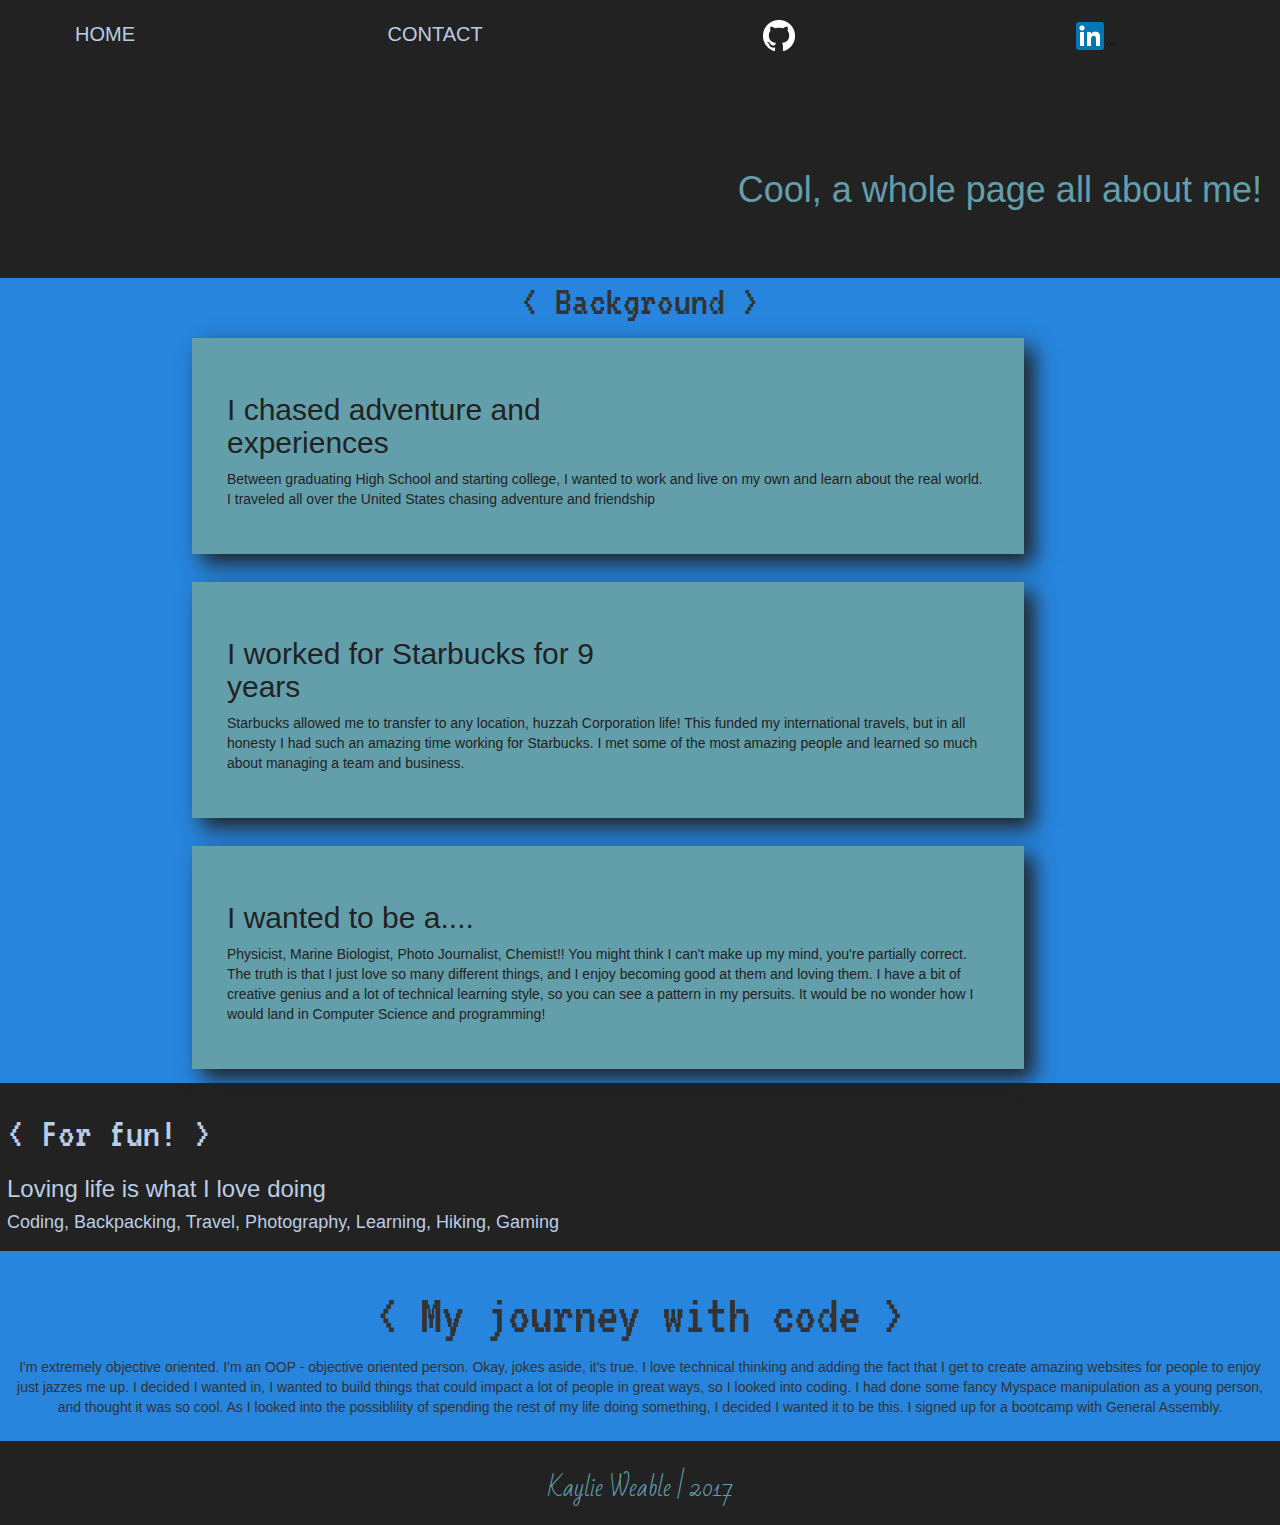
<file: bio.html>
<!DOCTYPE html>
<html>
  <head>
    <meta charset="utf-8">
    <meta name="viewport" content="width=device-width, initial-scale=1.0">
    <link rel="stylesheet" href="https://maxcdn.bootstrapcdn.com/bootstrap/3.3.7/css/bootstrap.min.css" integrity="sha384-BVYiiSIFeK1dGmJRAkycuHAHRg32OmUcww7on3RYdg4Va+PmSTsz/K68vbdEjh4u" crossorigin="anonymous">
    <link href="https://fonts.googleapis.com/css?family=Bad+Script|Comfortaa|VT323" rel="stylesheet">
    <link rel="stylesheet" href="css/bio.css"/>
    <title></title>
  </head>
  <body>
    <header>
      <nav class="container-fluid">
        <ul>
          <li><a href="/portfolio">HOME</a></li>
          <li><a href="../contact">CONTACT</a></li>
          <li class="logo"><a id="one" href="https://github.com/kdanae89"><img src="images/GitHub-Mark-Light-32px.png"/></a></li>
          <li class="logo"><a id="two" href="https://www.linkedin.com/in/kdanae89"><img src="images/In-2C-28px-TM.png"/></a></li>
        </ul>
      </nav>
    </header>
    <h1 id='navish'>Cool, a whole page all about me!</h1>
    <main>
      <h1 class="in">< Background ></h1>
      <div class="one">
        <h2>I chased adventure and experiences</h2>
        <p>Between graduating High School and starting college, I wanted to work and live on my own and learn about the real world. I traveled all over the United States chasing adventure and friendship</p>
      </div>
      <div class="two">
        <h2>I worked for Starbucks for 9 years</h2>
        <p>Starbucks allowed me to transfer to any  location, huzzah Corporation life! This funded my international travels, but in all honesty I had such an amazing time working for Starbucks. I met some of the most amazing people and learned so much about managing a team and business.</p>
      </div>
      <div class="three">
        <h2>I wanted to be a....</h2>
        <p>Physicist, Marine Biologist, Photo Journalist, Chemist!! You might think I can't make up my mind, you're partially correct. The truth is that I just love so many different things, and I enjoy becoming good at them and loving them. I have a bit of creative genius and a lot of technical learning style, so you can see a pattern in my persuits. It would be no wonder how I would land in Computer Science and programming!</p>
      </div>
    </main>
    <section id='fun'>
      <h1>< For fun! ></h1>
      <h3>Loving life is what I love doing</h3>
      <h4>Coding, Backpacking, Travel, Photography, Learning, Hiking, Gaming</h4>
    </section>
    <section id='journey'>
      <h1>< My journey with code ></h1>
      <p>I'm extremely objective oriented. I'm an OOP - objective oriented person. Okay, jokes aside, it's true. I love technical thinking and adding the fact that I get to create amazing websites for people to enjoy just jazzes me up. I decided I wanted in, I wanted to build things that could impact a lot of people in great ways, so I looked into coding. I had done some fancy Myspace manipulation as a young person, and thought it was so cool. As I looked into the possiblility of spending the rest of my life doing something, I decided I wanted it to be this. I signed up for a bootcamp with General Assembly.</p>
    </section>
    <footer>
      <h3>Kaylie Weable | 2017</h3>
    </footer>
    <script
  src="https://code.jquery.com/jquery-3.2.1.min.js"
  integrity="sha256-hwg4gsxgFZhOsEEamdOYGBf13FyQuiTwlAQgxVSNgt4="
  crossorigin="anonymous"></script>
    <script src="./portfolio.js"></script>
  </body>
</html>
</file>
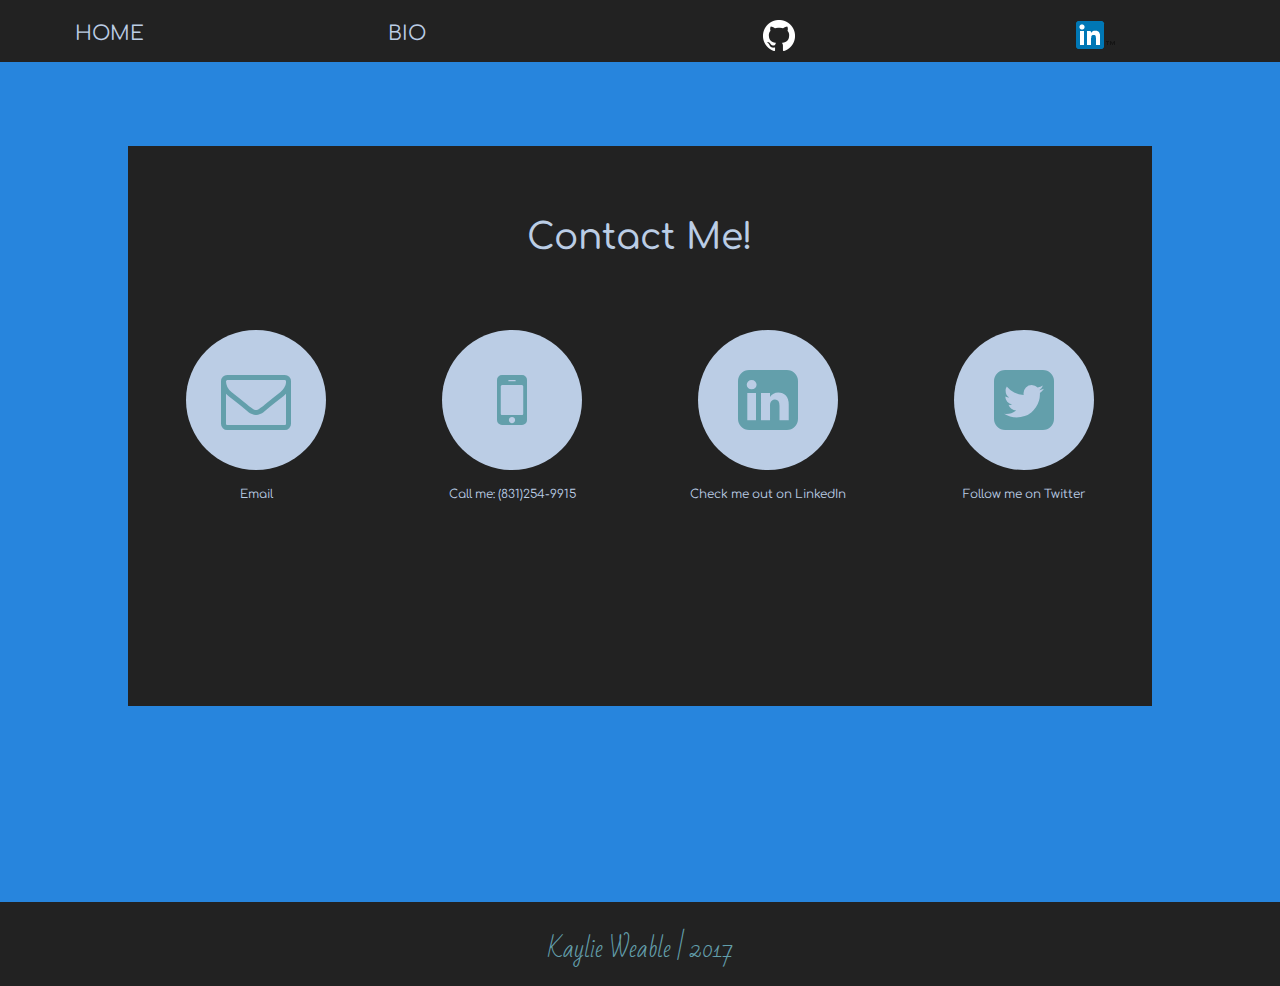
<file: contact.html>
<!DOCTYPE html>
<html>
  <head>
    <meta charset="utf-8">
    <meta name="viewport" content="width=device-width, initial-scale=1.0">
    <link rel="stylesheet" href="https://cdnjs.cloudflare.com/ajax/libs/font-awesome/4.7.0/css/font-awesome.min.css">
    <link rel="stylesheet" href="https://maxcdn.bootstrapcdn.com/bootstrap/3.3.7/css/bootstrap.min.css" integrity="sha384-BVYiiSIFeK1dGmJRAkycuHAHRg32OmUcww7on3RYdg4Va+PmSTsz/K68vbdEjh4u" crossorigin="anonymous">
    <link href="https://fonts.googleapis.com/css?family=Bad+Script|Comfortaa|VT323" rel="stylesheet">
    <link rel="stylesheet" href="css/contact.css"/>
    <title></title>
  </head>
  <body>
    <header>
      <nav class="container-fluid">
        <ul>
          <li><a href="/portfolio">HOME</a></li>
          <li><a href="/bio">BIO</a></li>
          <li class="logo"><a id="one" href="https://github.com/kdanae89"><img src="images/GitHub-Mark-Light-32px.png"/></a></li>
          <li class="logo"><a id="two" href="https://www.linkedin.com/in/kdanae89"><img src="images/In-2C-28px-TM.png"/></a></li>
        </ul>
      </nav>
    </header>
    <div class='row' id='square'>
      <h1>Contact Me!</h1>
      <div class='block col-md-3' id='email'>
        <div class='circle'>
          <a href="mailto:kaylieweable@gmail.com" aria-label="Email"><i class="fa fa-envelope-o" aria-hidden="true"></i>
          </a>
        </div>
          <small>Email</small>
        </div>
        <div class='block col-md-3' id='phone'>
          <div class='circle'>
            <i class="fa fa-mobile" aria-hidden="true"></i>
          </div>
          <small>Call me: (831)254-9915</small>
        </div>
      <div class='block col-md-3' id='linkedin'>
        <div class='circle'>
          <a href="https://www.linkedin.com/in/kdanae89/"><i class="fa fa-linkedin-square" aria-hidden="true"></i></a>
        </div>
        <small>Check me out on LinkedIn</small>
      </div>
      <div class='block col-md-3' id='twitter'>
        <div class='circle'>
          <a href="https://twitter.com/kweeeeebz?lang=en"><i class="fa fa-twitter-square" aria-hidden="true"></i></a>
        </div>
        <small>Follow me on Twitter</small>
      </div>
    </div>
    <footer>
      <h3>Kaylie Weable | 2017</h3>
    </footer>
  </body>
</html>
</file>
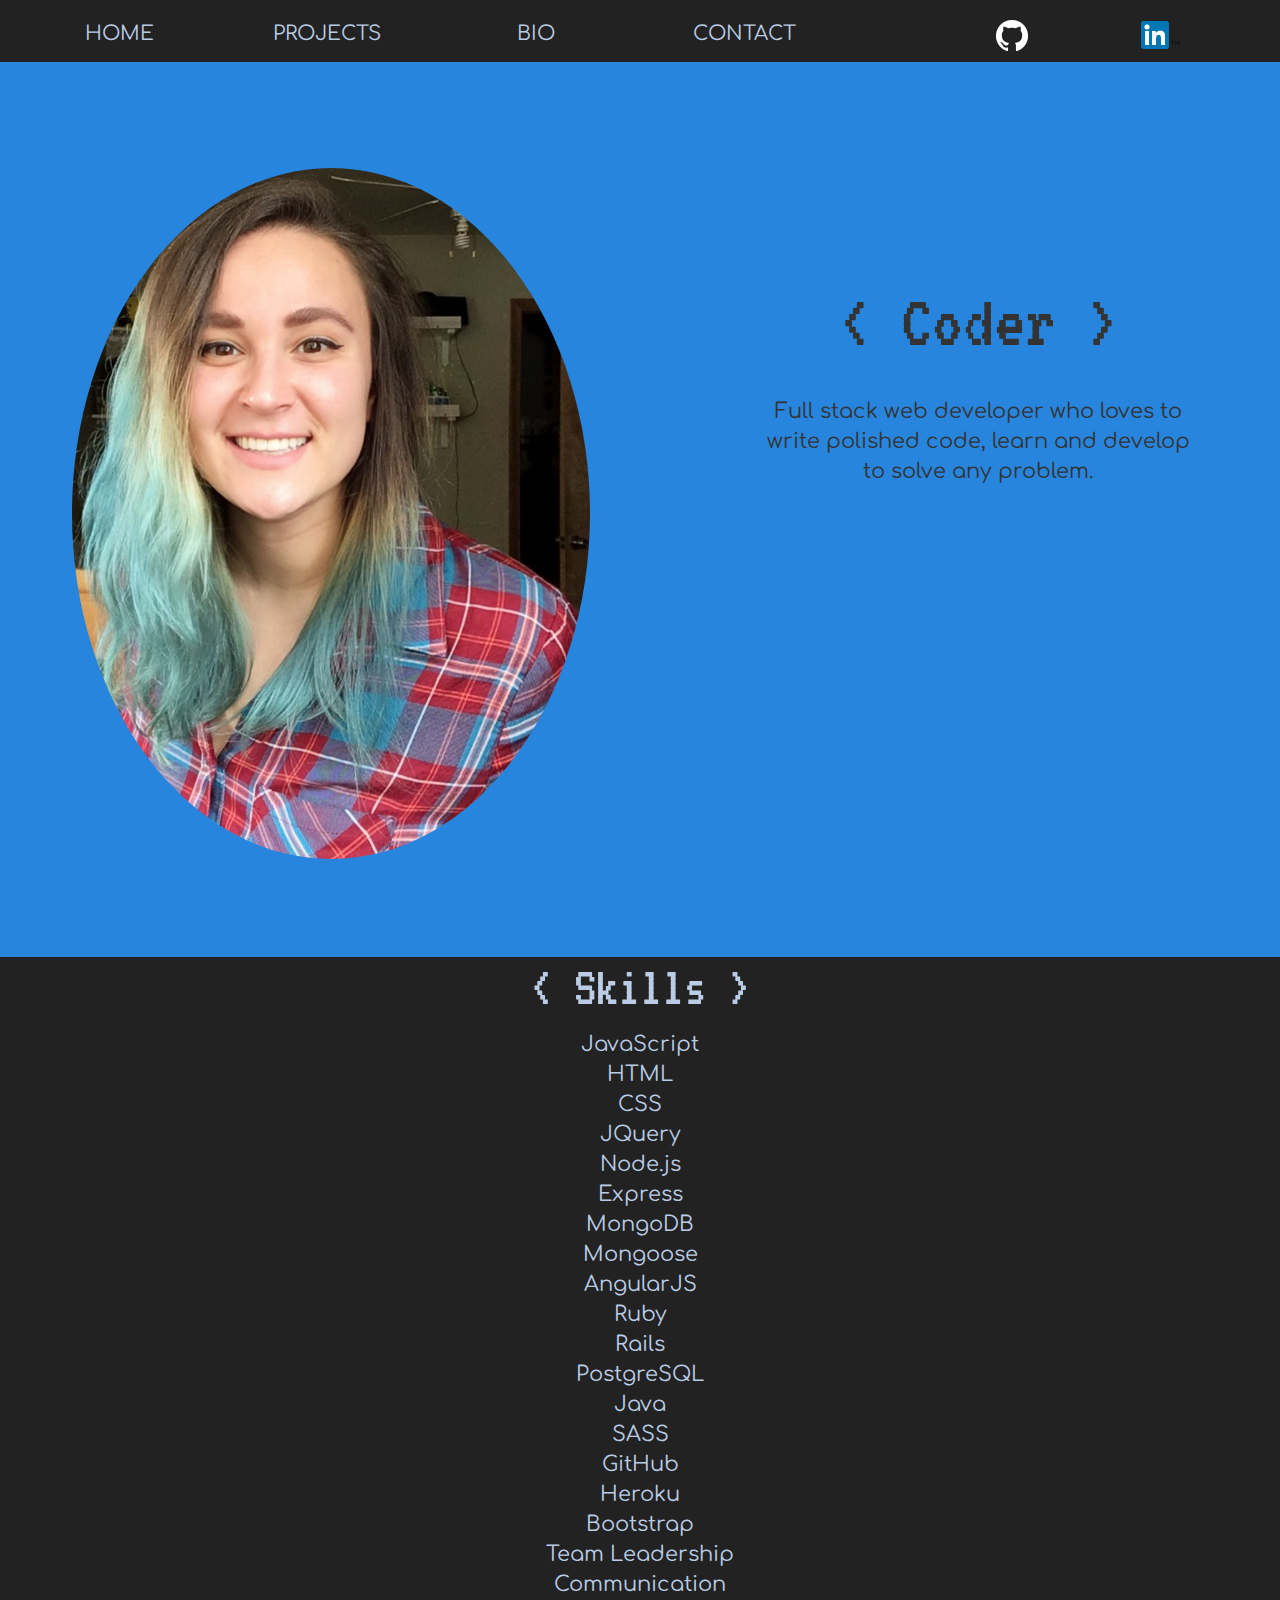
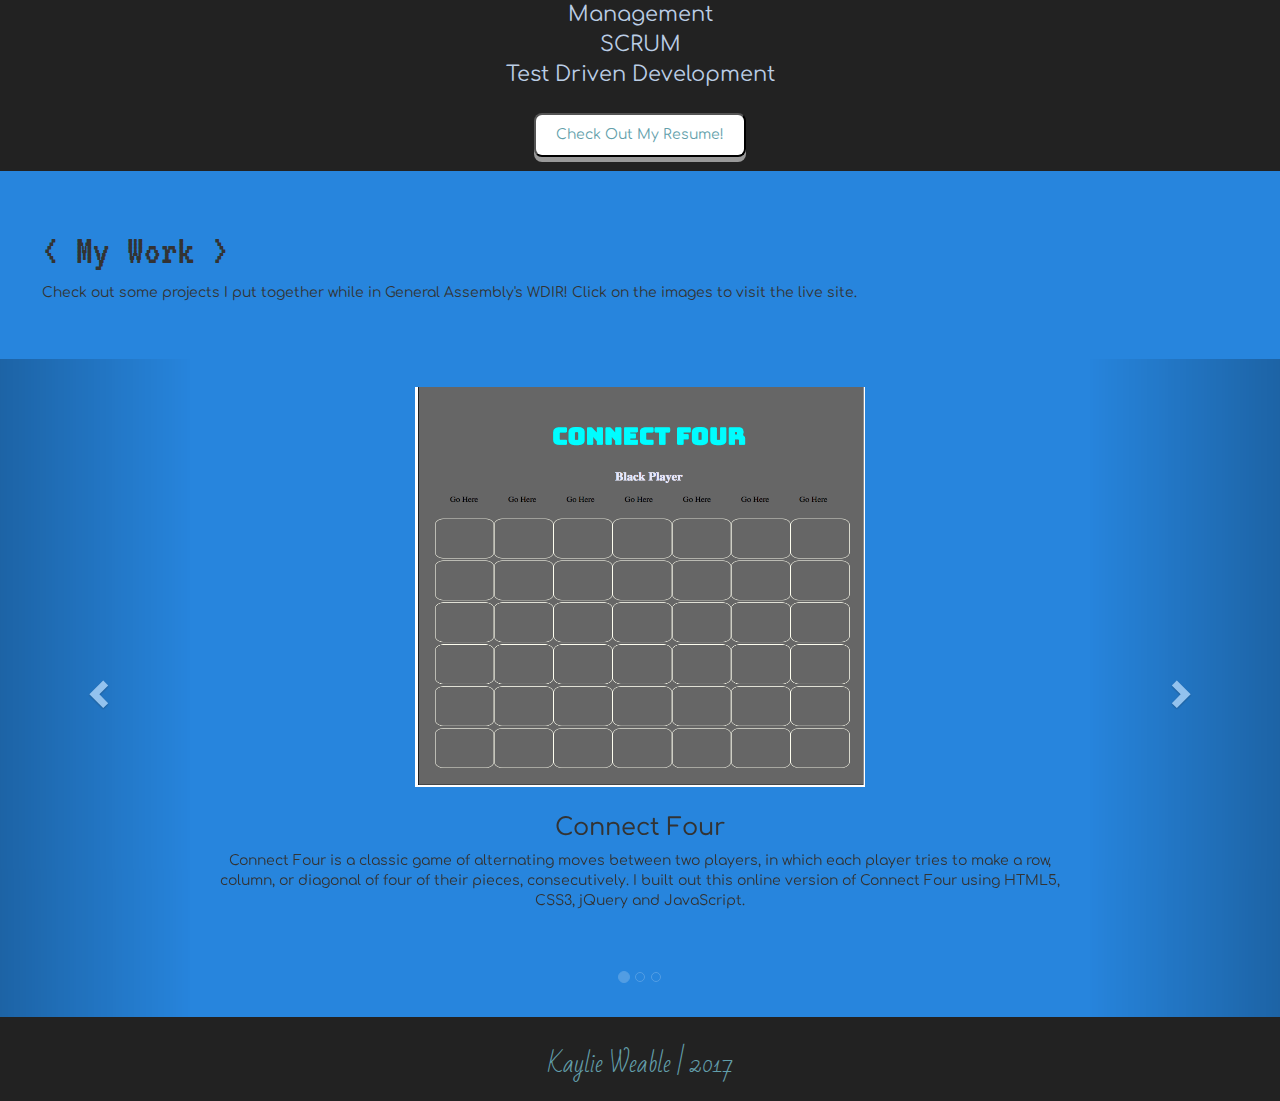
<file: portfolio.html>
<!DOCTYPE html>
<html lang="en">
  <head>
    <meta charset="utf-8">
    <meta name="viewport" content="width=device-width, initial-scale=1.0">
    <link rel="stylesheet" href="https://maxcdn.bootstrapcdn.com/bootstrap/3.3.7/css/bootstrap.min.css" integrity="sha384-BVYiiSIFeK1dGmJRAkycuHAHRg32OmUcww7on3RYdg4Va+PmSTsz/K68vbdEjh4u" crossorigin="anonymous">
    <link href="https://fonts.googleapis.com/css?family=Bad+Script|Comfortaa|VT323" rel="stylesheet">
    <link rel="stylesheet" href="css/portfolio.css"/>
    <title>KW | Full Stack Web Developer</title>
  </head>
  <body class="custom">
    <header>
      <nav class="container-fluid">
        <ul>
          <li><a href="/portfolio">HOME</a></li>
          <li><a href="#project-header">PROJECTS</a></li>
          <li><a href="/bio">BIO</a></li>
          <li><a href="../contact">CONTACT</a></li>
          <li class="logo"><a id="one" href="https://github.com/kdanae89"><img src="images/GitHub-Mark-Light-32px.png"/></a></li>
          <li class="logo"><a id="two" href="https://www.linkedin.com/in/kdanae89"><img src="images/In-2C-28px-TM.png"/></a></li>
        </ul>
      </nav>
    </header>
    <main>
      <div id="me">
        <img src="images/myself.jpg"/>
      </div>
      <div id="about">
        <h1> < Coder > </h1>
        <p>Full stack web developer who loves to write polished code, learn and develop to solve any problem.</p>
      </div>
    </main>
    <section id="skills">
      <h1> < Skills > </h1>
      <ul>
        <li>JavaScript</li>
        <li>HTML</li>
        <li>CSS</li>
        <li>JQuery</li>
        <li>Node.js</li>
        <li>Express</li>
        <li>MongoDB</li>
        <li>Mongoose</li>
        <li>AngularJS</li>
        <li>Ruby</li>
        <li>Rails</li>
        <li>PostgreSQL</li>
        <li>Java</li>
        <li>SASS</li>
        <li>GitHub</li>
        <li>Heroku</li>
        <li>Bootstrap</li>
        <li>Team Leadership</li>
        <li>Communication</li>
        <li>Management</li>
        <li>SCRUM</li>
        <li>Test Driven Development</li>
      </ul>
      <button><a href="KaylieWeableResume.pdf">Check Out My Resume!</a>
      </button>
    </section>
    <div id="project-header">
      <h1> < My Work > </h1>
      <p>Check out some projects I put together while in General Assembly's WDIR! Click on the images to visit the live site.</p>
    </div>
    <div id="projects" class="carousel slide" data-ride="carousel" data-interval="false">
      <!-- Indicators for slides -->
      <ol class="carousel-indicators">
        <li data-target="#projects" data-slide-to="0" class="active"></li>
        <li data-target="#projects" data-slide-to="1"></li>
        <li data-target="#projects" data-slide-to="2"></li>
      </ol>
      <!-- Wrapper for slides -->
      <div class="carousel-inner" role="listbox">
        <div class="item active">
          <a href="./connect-four/index.html"><img src="images/connect-four.png" alt="Connect Four"></a>
          <div class="caption">
            <h3>Connect Four</h3>
            <p>Connect Four is a classic game of alternating moves between two players, in which each player tries to make a row, column, or diagonal of four of their pieces, consecutively. I built out this online version of Connect Four using HTML5, CSS3, jQuery and JavaScript.</p>
          </div>
        </div>
        <div class="item">
          <a href="https://picblog.herokuapp.com/"><img src="images/photo-drop.png" alt="Photo Drop"></a>
          <div class="caption">
            <h3>Photo Drop</h3>
            <p>Photo Drop is an online image hosting website. A user can browse images from the landing page but in order to post they must register an account and log in using sessions. Each user has full CRUD on their account and images. I created Photo Drop using Node.js, Express, MongoDB, and Mongoose.</p>
          </div>
        </div>
        <div class="item">
          <a href="https://matrix-coffee-shop-finder.herokuapp.com/"><img src="images/coffee-shop-finder.png" alt="Coffee Shop Finder"></a>
          <div class="caption">
            <h3>Coffee Shop Finder</h3>
            <p>Coffee Shop Finder is an app used to quickly locate the closest cafés to the user. The user simply enters their zip code and get's a list back of the 20 nearest shops. This app utilizes the Google Maps API and the Google Places library. The Map data is parsed to the front end through Ajax calls and Angular. While simple due to major time constraints, the design is totally responsive.</p>
          </div>
        </div>
        <!-- <div class="item">
          <img src="images/project_onesie.png" alt="Project Onesie">
          <div class="caption">
            <h3>Project Onesie</h3>
            <p>Project Onesie allows a user to customize a onesie for a baby from ages/sizes 0-12 months. The user is given four color choices for the onesies, and a variety of images that can be dragged from the menu to the onesie. I got the drag and drop functionality using JQuery UI draggable and droppable. The app has user authentication with JSON web tokens and full registration/log in functionality. Project Onesie utilizes Ruby on Rails in the backend with an AngularJS frontend. I tought myself SASS during this project and experiemented with the design. Express, Node.js, Agile development via Trello and HTML were also technologies used to create this app.</p>
          </div>
        </div> -->
      </div>
      <!-- Left and right controls -->
      <a class="left carousel-control" href="#projects" role="button" data-slide="prev">
        <span class="glyphicon glyphicon-chevron-left" aria-hidden="true"></span>
        <span class="sr-only">Previous</span>
      </a>
      <a class="right carousel-control" href="#projects" role="button" data-slide="next">
        <span class="glyphicon glyphicon-chevron-right" aria-hidden="true"></span>
        <span class="sr-only">Next</span>
      </a>
    </div>
    <footer>
      <h3>Kaylie Weable | 2017</h3>
    </footer>
    <script src="https://ajax.googleapis.com/ajax/libs/jquery/3.1.1/jquery.min.js"></script>
    <script src="https://maxcdn.bootstrapcdn.com/bootstrap/3.3.7/js/bootstrap.min.js"></script>
    <script type="text/javascript" src="portfolio.js"></script>
  </body>
</html>
</file>
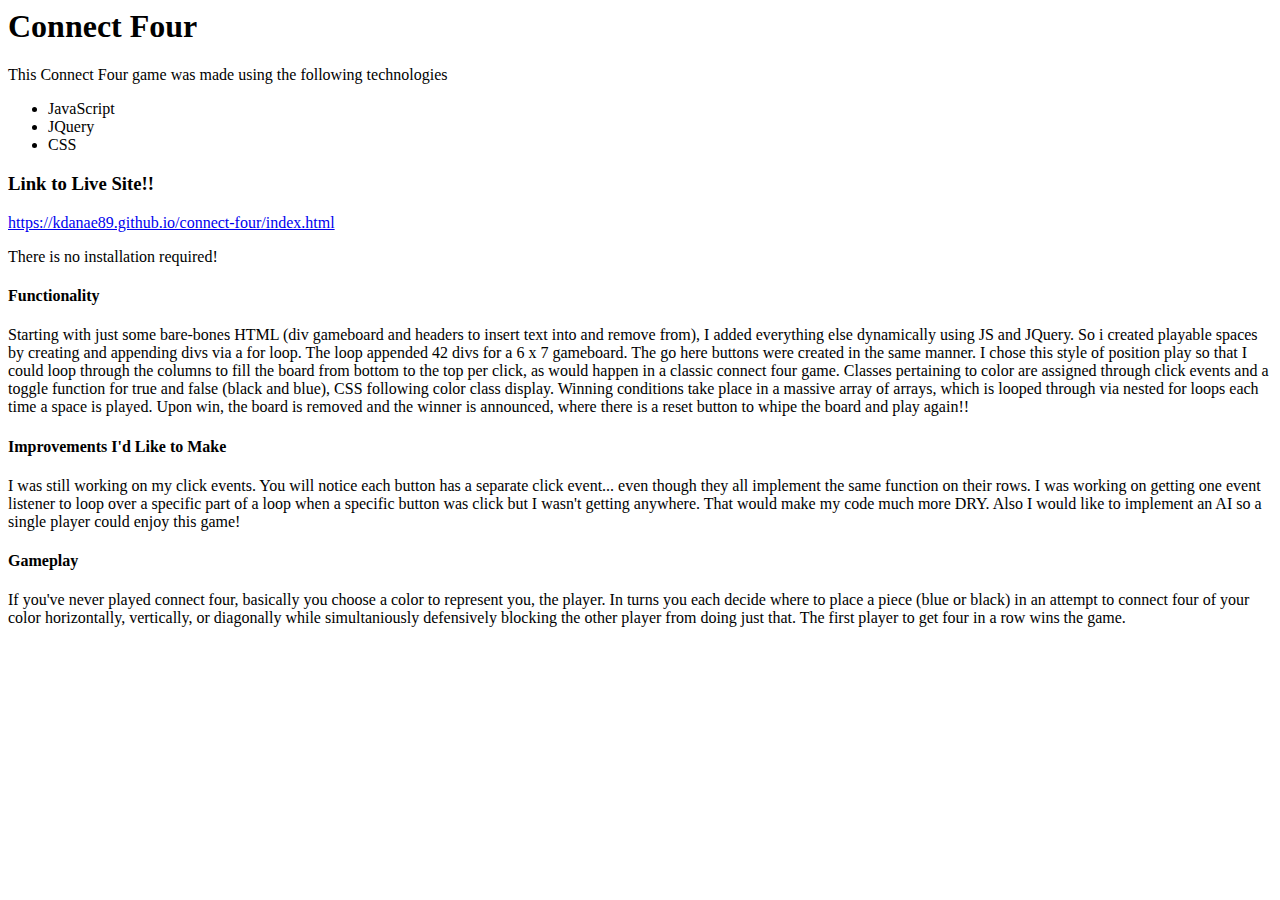
<file: connect-four/README.html>
<html>
      <head>
        <meta charset="UTF-8">
        <title>README.md</title>
      </head>
      <body>
        <h1 id="connect-four">Connect Four</h1>
<p>This Connect Four game was made using the following technologies</p>
<ul>
<li>JavaScript</li>
<li>JQuery</li>
<li>CSS</li>
</ul>
<h3 id="link-to-live-site-">Link to Live Site!!</h3>
<p><a href="https://kdanae89.github.io/connect-four/index.html">https://kdanae89.github.io/connect-four/index.html</a></p>
<p>There is no installation required!</p>
<h4 id="functionality">Functionality</h4>
<p>Starting with just some bare-bones HTML (div gameboard and headers to insert text into and remove from), I added everything else dynamically using JS and JQuery. So i created playable spaces by creating and appending divs via a for loop. The loop appended 42 divs for a 6 x 7 gameboard. The go here buttons were created in the same manner. I chose this style of position play so that I could loop through the columns to fill the board from bottom to the top per click, as would happen in a classic connect four game. Classes pertaining to color are assigned through click events and a toggle function for true and false (black and blue), CSS following color class display. Winning conditions take place in a massive array of arrays, which is looped through via nested for loops each time a space is played. Upon win, the board is removed and the winner is announced, where there is a reset button to whipe the board and play again!!</p>
<h4 id="improvements-i-d-like-to-make">Improvements I&#39;d Like to Make</h4>
<p>I was still working on my click events. You will notice each button has a separate click event... even though they all implement the same function on their rows. I was working on getting one event listener to loop over a specific part of a loop when a specific button was click but I wasn&#39;t getting anywhere. That would make my code much more DRY. Also I would like to implement an AI so a single player could enjoy this game!</p>
<h4 id="gameplay">Gameplay</h4>
<p>If you&#39;ve never played connect four, basically you choose a color to represent you, the player. In turns you each decide where to place a piece (blue or black) in an attempt to connect four of your color horizontally, vertically, or diagonally while simultaniously defensively blocking the other player from doing just that. The first player to get four in a row wins the game.</p>

      </body>
    </html>
</file>
<file: css/bio.css>
body {
  height: 100vh; }

nav {
  width: 100%;
  background: #222222;
  margin-top: 0; }
  nav ul {
    height: inherit;
    display: -webkit-flex;
    display: -ms-flexbox;
    display: flex;
    width: inherit;
    padding-left: 0;
    margin-top: 0; }
  nav li {
    display: inline-block;
    list-style: none;
    width: 28%;
    text-align: left;
    font-size: 2rem;
    margin-top: 1em;
    margin-left: 3em; }
  nav a {
    text-decoration: none;
    color: #BBCDE5;
    width: 75%;
    transition: color 0.5s ease; }
    nav a:hover {
      text-decoration: none;
      color: #639FAB; }
  nav .logo #one {
    float: right; }
  nav .logo #two {
    float: right; }

#navish {
  width: 100%;
  height: 6em;
  text-align: right;
  background: #222222;
  color: #639FAB;
  margin: auto;
  padding-top: 3em;
  padding-right: 0.5em; }

main {
  background: #2785DD; }
  main .in {
    margin: 0;
    font-family: "VT323", cursive; }
  main div {
    display: inline-block;
    margin: 1em;
    padding: 1em; }

main {
  min-height: 25em;
  max-height: 80em; }
  main .in {
    font-size: 3em;
    text-align: center; }
  main .one {
    margin-left: 15%;
    width: 65%;
    height: 65%;
    background: #639FAB;
    color: #222222;
    padding: 2.5em;
    display: inline-block;
    -moz-box-shadow: 10px 10px 20px #222222;
    -webkit-box-shadow: 10px 10px 20px #222222;
    box-shadow: 10px 10px 20px #222222; }
    main .one h2 {
      width: 50%; }
  main .two {
    margin-left: 15%;
    width: 65%;
    height: 65%;
    background: #639FAB;
    color: #222222;
    padding: 2.5em;
    display: inline-block;
    -moz-box-shadow: 10px 10px 20px #222222;
    -webkit-box-shadow: 10px 10px 20px #222222;
    box-shadow: 10px 10px 20px #222222; }
    main .two h2 {
      width: 50%; }
  main .three {
    margin-left: 15%;
    width: 65%;
    height: 65%;
    background: #639FAB;
    color: #222222;
    padding: 2.5em;
    display: inline-block;
    -moz-box-shadow: 10px 10px 20px #222222;
    -webkit-box-shadow: 10px 10px 20px #222222;
    box-shadow: 10px 10px 20px #222222; }
    main .three h2 {
      width: 50%; }

#fun {
  min-height: 12em;
  max-height: 18em;
  padding: 0.5em;
  background: #222222;
  color: #BBCDE5; }
  #fun h1 {
    font-family: "VT323", cursive;
    font-size: 3em; }

#journey {
  background: #2785DD;
  padding: 1em;
  text-align: center; }
  #journey h1 {
    font-family: "VT323", cursive;
    font-size: 4em; }

footer {
  height: 6em;
  background-color: #222222;
  color: #639FAB;
  text-align: center;
  padding: 1em;
  font-family: "Bad Script", cursive; }

@media (max-width: 500px) {
  nav li {
    width: 50%;
    margin-left: 1em;
    text-align: center; }

  .logo {
    display: none; }

  #navish {
    font-size: 1.5em; } }
</file>
<file: css/contact.css>
body {
  font-family: "Comfortaa", cursive;
  background: #2785DD; }

nav {
  width: 100%;
  background: #222222;
  margin-top: 0;
  z-index: 2; }
  nav ul {
    height: inherit;
    display: -webkit-flex;
    display: -ms-flexbox;
    display: flex;
    width: inherit;
    padding-left: 0;
    margin-top: 0; }
  nav li {
    display: inline-block;
    list-style: none;
    width: 28%;
    text-align: left;
    font-size: 2rem;
    margin-top: 1em;
    margin-left: 3em; }
  nav a {
    text-decoration: none;
    color: #BBCDE5;
    width: 75%;
    transition: color 0.5s ease; }
    nav a:hover {
      text-decoration: none;
      color: #639FAB; }
  nav .logo #one {
    float: right; }
  nav .logo #two {
    float: right; }

#square {
  width: 80%;
  max-height: 80em;
  min-height: 40em;
  background: #222222;
  margin: auto;
  margin-top: 6em;
  margin-bottom: 4em;
  text-align: center;
  color: #BBCDE5; }
  #square h1 {
    margin: 1em;
    padding: 1em; }
  #square .block {
    display: inline-block; }

.circle {
  background: #BBCDE5;
  color: #639FAB;
  border-radius: 50%;
  width: 10em;
  height: 10em;
  margin: auto;
  text-align: center;
  margin-bottom: 1em;
  -webkit-transition: -webkit-transform .8s ease-in-out;
  transition: -webkit-transform .8s ease-in-out;
  transition: transform .8s ease-in-out;
  transition: transform .8s ease-in-out, -webkit-transform .8s ease-in-out; }
  .circle:hover {
    -webkit-transform: rotate(360deg);
    -ms-transform: rotate(360deg);
    transform: rotate(360deg); }
  .circle a {
    text-decoration: none;
    color: #639FAB; }
  .circle i {
    font-size: 5em;
    margin-top: 0.5em; }

footer {
  height: 6em;
  background-color: #222222;
  color: #639FAB;
  text-align: center;
  padding: 1em;
  font-family: "Bad Script", cursive;
  margin-top: 14em; }

@media (max-width: 500px) {
  nav li {
    width: 50%;
    margin-left: 1em;
    text-align: center; }

  .logo {
    display: none; } }
</file>
<file: css/portfolio.css>
.custom {
  font-family: "Comfortaa", cursive;
  background-color: #2785DD;
  margin: 0;
  padding: 0; }

nav {
  width: 100%;
  background: #222222;
  margin-top: 0;
  position: fixed;
  z-index: 2; }
  nav ul {
    height: inherit;
    display: -webkit-flex;
    display: -ms-flexbox;
    display: flex;
    width: inherit;
    padding-left: 0;
    margin-top: 0; }
  nav li {
    display: inline-block;
    list-style: none;
    width: 18%;
    text-align: center;
    font-size: 2rem;
    margin-top: 1em; }
  nav a {
    text-decoration: none;
    color: #BBCDE5;
    width: 75%;
    transition: color 0.5s ease; }
    nav a:hover {
      text-decoration: none;
      color: #639FAB; }
  nav .logo #one {
    margin-left: 6em; }
  nav .logo #two {
    margin-right: 0;
    margin-top: 0.4em; }

main {
  background: #2785DD;
  width: 100%;
  max-height: 90em;
  min-height: 60em; }
  main #me {
    width: 45%;
    height: 80%;
    display: inline-block;
    margin: 7em 1em;
    float: left; }
    main #me img {
      width: 90%;
      height: 90%;
      margin-left: 10%;
      margin-top: 5em;
      border-radius: 50%; }
  main #about {
    width: 45%;
    height: 100%;
    display: inline-block;
    text-align: center;
    float: right;
    margin: 7em 1em;
    padding: 2em 0; }
    main #about h1 {
      font-family: "VT323", cursive;
      margin-top: 2em;
      font-size: 5.5em; }
    main #about p {
      font-size: 1.5em;
      padding: 1em 3em; }

#skills {
  width: 100%;
  background: #222222;
  color: #BBCDE5;
  text-align: center;
  clear: both; }
  #skills ul {
    width: 100%;
    padding-left: 0; }
    #skills ul li {
      list-style: none;
      font-size: 1.5em; }
  #skills h1 {
    width: 100%;
    font-size: 4em;
    font-family: "VT323", cursive; }
  #skills button {
    padding: 10px 20px;
    font-size: 14px;
    outline: none;
    background-color: #FFFFFF;
    border-radius: 8px;
    text-decoration: none;
    margin: 1em;
    box-shadow: 0 5px #999; }
    #skills button:active {
      box-shadow: 0 3px #666;
      -webkit-transform: translateY(4px);
      -ms-transform: translateY(4px);
      transform: translateY(4px); }
    #skills button a {
      text-decoration: none;
      color: #639FAB; }

#project-header {
  margin: 4em 3em; }
  #project-header h1 {
    font-family: "VT323", cursive;
    font-size: 3em; }
  #project-header p {
    width: 75%; }

.carousel-indicators {
  height: 2em; }

#projects {
  width: 100%;
  z-index: 1;
  height: 47em; }
  #projects .carousel-indicators {
    opacity: 0.2;
    margin-bottom: 0; }
  #projects .carousel-inner {
    width: 75%;
    height: 100%;
    margin: auto; }
    #projects .carousel-inner .item {
      height: inherit;
      margin-bottom: 6em; }
      #projects .carousel-inner .item img {
        height: 400px;
        width: 450px;
        margin: auto;
        margin-top: 2em; }
      #projects .carousel-inner .item .caption {
        height: inherit;
        width: 90%;
        margin: auto;
        text-align: center;
        margin-top: 2em; }

footer {
  height: 6em;
  background-color: #222222;
  color: #639FAB;
  text-align: center;
  padding: 1em;
  font-family: "Bad Script", cursive; }

@media (max-width: 700px) {
  nav li {
    width: 25%; }

  .logo {
    display: none; }

  #me img {
    margin-bottom: 10em; } }
@media (max-width: 600px) {
  #projects .carousel-inner .item img {
    height: 200px;
    width: 250px;
    margin: auto;
    margin-top: 2em; } }
@media (max-width: 575px) {
  main {
    min-height: 80em;
    max-height: 90em; }
    main #me {
      width: 100%;
      height: 35%;
      display: block;
      margin-top: 4em;
      margin-bottom: 0;
      padding-top: 4em; }
      main #me img {
        margin: 2em 0;
        width: 90%;
        height: 90%; }
    main #about {
      display: block;
      width: 100%;
      height: 45%;
      margin: 0; }
      main #about h1 {
        margin-top: 1em; }

  #projects {
    width: 100%;
    z-index: 1;
    height: 40em; }
    #projects .carousel-indicators {
      opacity: 0.2;
      margin-bottom: 0; } }
@media (max-width: 405px) {
  nav li {
    font-size: 1.5rem;
    padding: 0.5em;
    width: 33%; }

  main #me {
    margin-top: 2em; }
  main #about h1 {
    margin-top: 1.5em; }

  #projects {
    width: 100%;
    z-index: 1;
    height: 49em; }
    #projects .carousel-indicators {
      opacity: 0.2;
      margin-bottom: 0; } }
</file>
